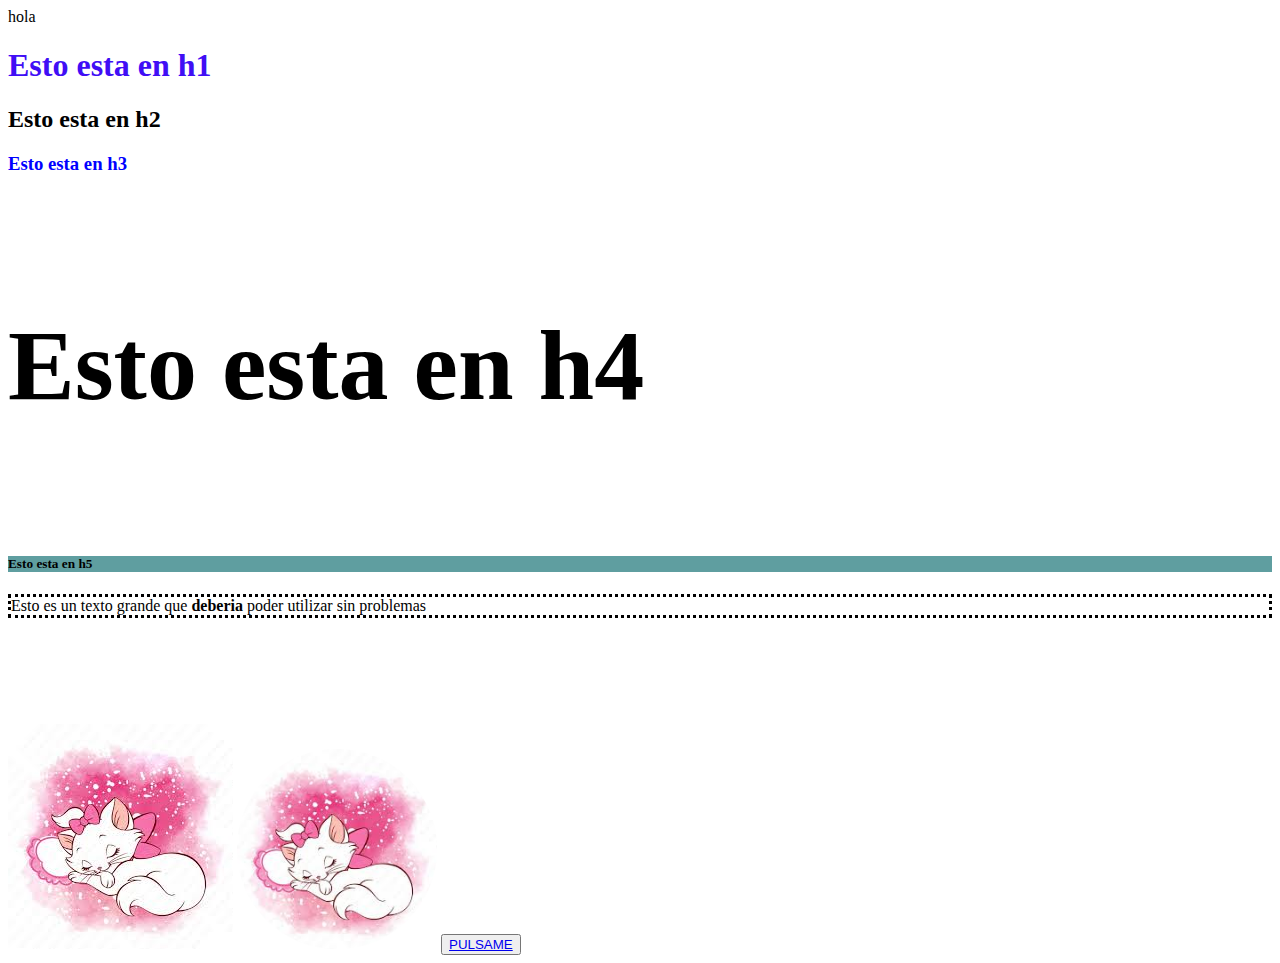
<file: index.html>
<!DOCTYPE html>
<html lang="en">
<head>
    <meta charset="UTF-8">
    <meta name="viewport" content="width=device-width, initial-scale=1.0">
    <title>primera Clase </title>
</head>
<body>
    hola
    <h1 style="color: rgb(64, 14, 245);" >Esto esta en h1</h1>  
    <h2 style="font-family: fantasy;">Esto esta en h2</h2>
    <h3 style=" font-family: 'Lucida Sans'; color: blue;">Esto esta en h3</h3>
    <h4 style="font-size: 100px;">Esto esta en h4</h4>
    <h5 style="background-color: cadetblue;">Esto esta en h5</h5>
    <P style="border-style: dotted;">Esto es un texto grande que <b>deberia</b>
        poder utilizar sin problemas </P>
      <img src="img/gata.jfif">
      <img style="border-radius: 50%; width:200px; height: 200px;" src="./img/gata.jfif">

      <button type="button"><a href=
        "https://www.tiktok.com/@natsukitorres/video/7250872367130365189?lang=es"
        >PULSAME</a></button>

      <iframe width="560" height="315" src="https://www.youtube.com/embed/0yKTDSOF--0?si=zPZ3Vh4g1oMEEweC"
       title="YouTube video player" frameborder="0" allow=
       "accelerometer; autoplay; clipboard-write; encrypted-media; gyroscope; picture-in-picture; web-share"
        referrerpolicy="strict-origin-when-cross-origin" allowfullscreen></iframe>
</body>
</html>
</file>
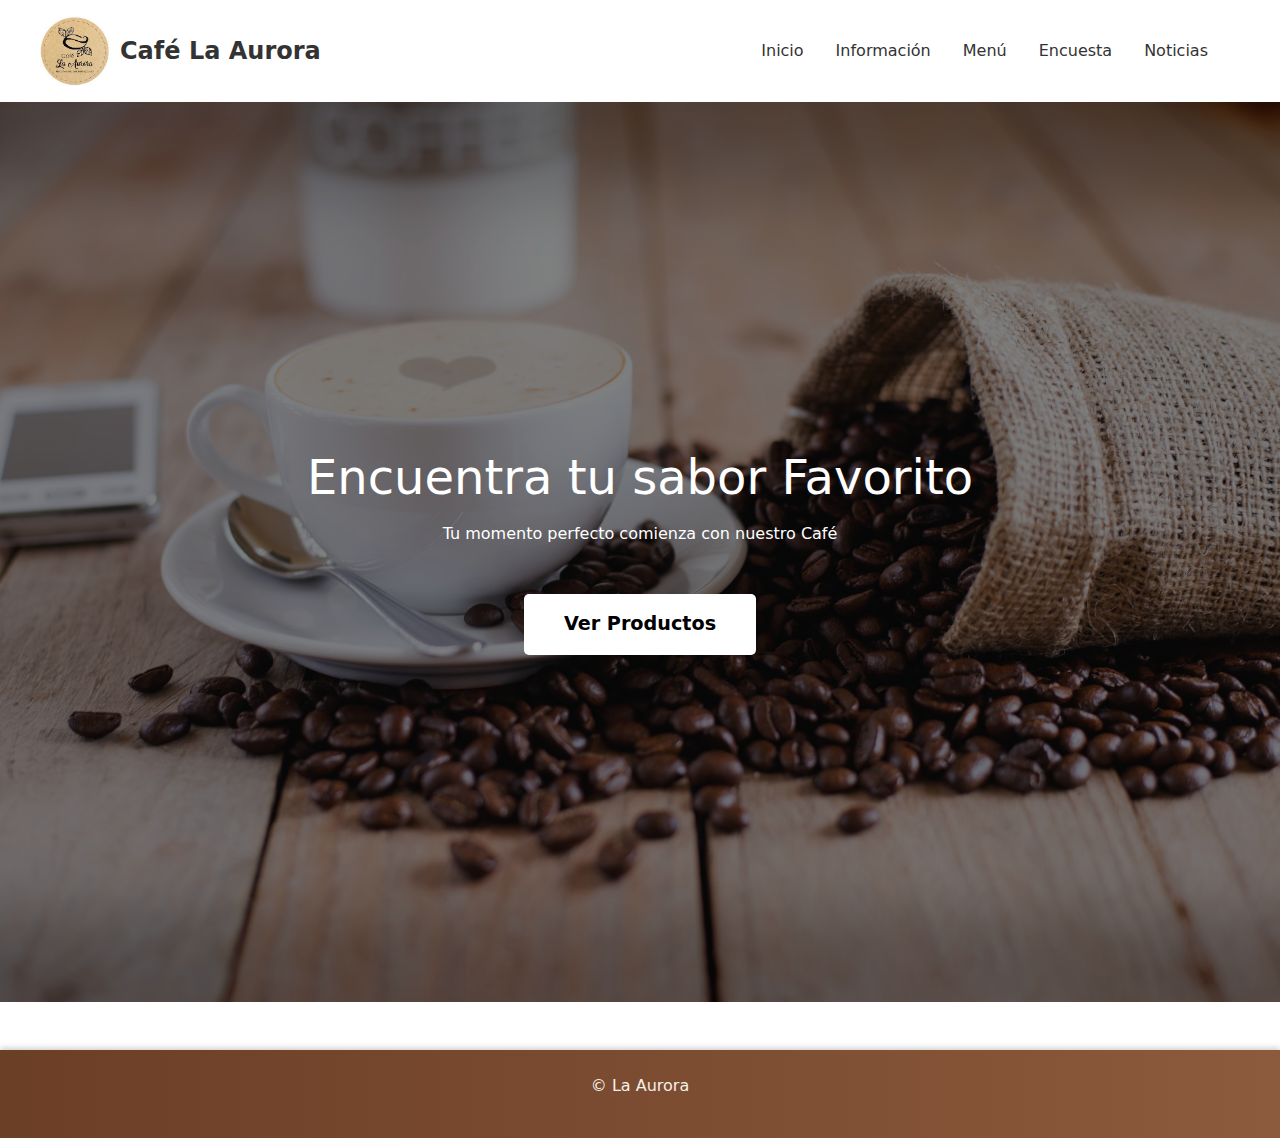
<file: Aurora/index.html>
<!DOCTYPE html>
<html lang="es">
<head>
  <meta charset="UTF-8">
  <meta name="viewport" content="width=device-width, initial-scale=1.0">
  <title>Café La Aurora</title>
  <link rel="stylesheet" href="./css/style.css">
  <link href="https://cdn.jsdelivr.net/npm/bootstrap@5.3.2/dist/css/bootstrap.min.css" rel="stylesheet">
</head>
<body>
  <header class="header">
    <div class="nav">
      <div class="logo">
        <img src="./img/logo.jpg" alt="Logo" width="70" height="70">
        <span>Café La Aurora</span>
      </div>
      <ul class="nav-links">
        <li><a href="#" onclick="mostrarSeccion('hero')">Inicio</a></li>
        <li><a href="#" onclick="mostrarSeccion('Informacion')">Información</a></li>
        <li><a href="#" onclick="mostrarSeccion('Productos')">Menú</a></li>
        <li><a href="#" onclick="mostrarSeccion('Encuesta')">Encuesta</a></li>
        <li><a href="#" onclick="mostrarSeccion('Noticias')">Noticias</a></li>
      </ul>
    </div>
  </header>

  <main>
    <!-- Inicio -->
    <section id="hero">
      <h1>Encuentra tu sabor Favorito</h1>
      <p>Tu momento perfecto comienza con nuestro Café</p>
      <button class="cta-button" onclick="mostrarSeccion('Productos')">Ver Productos</button>
    </section>

    <!-- Información -->
    <section id="Informacion">
      <h2>El corazón de nuestra Cafetería</h2>
      <div class="container text-center my-5">
        <div class="row align-items-start">
          <div class="col mx-2 card-cafe">
            <h3>Sobre Nosotros</h3>
            <p>La Aurora es más que una cafetería, es un espacio para disfrutar,
             conectar y comenzar el día con energía. Ofrecemos café de calidad,
             ambiente acogedor y momentos que iluminan tu rutina.</p>
          </div>
          <div class="col mx-2 card-cafe">
            <h3>Nuestra Misión</h3>
            <p>Brindar experiencias memorables a través de café artesanal, atención
            cercana y un ambiente que inspire tranquilidad, creatividad y conexión
            entre personas.</p>
          </div>
          <div class="col mx-2 card-cafe">
            <h3>Nuestra Visión</h3>
            <p>Ser reconocida como una cafetería referente en Pereira por su calidad,
             estética y calidez, creando una comunidad que elige La Aurora como su lugar
             favorito para compartir, trabajar o simplemente disfrutar el momento.</p>
          </div>
        </div>
      </div>
    </section>

    <!-- Productos -->
    <section id="Productos">
      <h2>Productos Destacados</h2>
      <div class="Productos-grid">
        <div class="Producto-card">
          <img src="./img/cafe-helado.jpg" alt="Cafe Helado">
          <h3>Café Helado</h3>
          <p class="precio">$12.000</p>
          <p class="descripcion">El equilibrio perfecto entre la intensidad del café recién preparado...</p>
          <button>Comprar</button>
        </div>
         
		 <div class="Producto-card">
         <img src="./img/cafe-ingles.jpg" alt="Cafe Inglés">
         <h3>Café Inglés</h3>
         <p class="precio">$15.000</p>
         <p class="descripcion">Una mezcla irresistible de sabor intenso y textura suave...</p>
         <button>Comprar</button>
     </div>

       <div class="Producto-card">
         <img src="./img/cafe-viena.jpg" alt="Cafe Viena">
         <h3>Café Viena</h3>
         <p class="precio">$15.000</p>
         <p class="descripcion">Una mezcla suave de espresso y leche vaporizada...</p>
          <button>Comprar</button>
      </div>

      <div class="Producto-card">
         <img src="./img/cafe-irish.jpg" alt="Cafe Irlandés">
         <h3>Café Irlandés</h3>
         <p class="precio">$15.000</p>
         <p class="descripcion">Una mezcla deliciosa de café frío y hielo batido...</p>
         <button>Comprar</button>
     </div>

      <div class="Producto-card">
         <img src="./img/cafe-liqueurs.jpg" alt="Cafe con Licor">
         <h3>Café con Licor</h3>
         <p class="precio">$20.000</p>
         <p class="descripcion">Una mezcla sofisticada de café frío, crema y un toque de licor...</p>
         <button>Comprar</button>
     </div>

      <div class="Producto-card">
         <img src="./img/cafe-australiano.jpg" alt="Cafe Australiano">
         <h3>Café Australiano</h3>
         <p class="precio">$16.000</p>
         <p class="descripcion">Una mezcla indulgente de café y chocolate, servido caliente...</p>
         <button>Comprar</button>
      </div>
 </section>
</section>		

    
    <!-- Encuesta -->
    <section id="Encuesta">
      <h1>¿Cuánto sabes de crear empresas?</h1>
      <form id="quizForm">
        <!-- preguntas -->

      <p>1. ¿Qué es un plan de negocios?</p>
      <input type="radio" name="q1" value="a"> Un documento legal<br>
      <input type="radio" name="q1" value="b"> Una estrategia para iniciar y gestionar una empresa<br>
      <input type="radio" name="q1" value="c"> Un contrato con proveedores<br>

      <p>2. ¿Qué representa el capital inicial?</p>
      <input type="radio" name="q2" value="a"> El dinero para comenzar la empresa<br>
      <input type="radio" name="q2" value="b"> Las ganancias del primer mes<br>
      <input type="radio" name="q2" value="c"> El salario de los empleados<br>

      <p>3. ¿Qué es una sociedad limitada?</p>
      <input type="radio" name="q3" value="a"> Una empresa sin empleados<br>
      <input type="radio" name="q3" value="b"> Una empresa con responsabilidad compartida<br>
      <input type="radio" name="q3" value="c"> Una empresa pública<br>

      <p>4. ¿Qué se necesita para registrar una empresa?</p>
      <input type="radio" name="q4" value="a"> Solo tener una idea<br>
      <input type="radio" name="q4" value="b"> Documentos legales y registro oficial<br>
      <input type="radio" name="q4" value="c"> Contratar empleados<br>

      <p>5. ¿Qué es el mercado objetivo?</p>
      <input type="radio" name="q5" value="a"> El lugar donde se vende<br>
      <input type="radio" name="q5" value="b"> Las personas a quienes se dirige el producto<br>
      <input type="radio" name="q5" value="c"> Los competidores<br>

      <p>6. ¿Qué es una marca?</p>
      <input type="radio" name="q6" value="a"> El logo solamente<br>
      <input type="radio" name="q6" value="b"> El nombre y la identidad de la empresa<br>
      <input type="radio" name="q6" value="c"> El producto más vendido<br>

        <button type="button" onclick="calcularResultado()">Enviar respuestas</button>
      </form>
      <div id="resultado"></div>
    </section>

    <!-- Noticias -->
   <section id="Noticias">
  <h1>Novedades</h1>
  <div class="noticias-grid">
    <div class="card">
      <img src="./img/fondo.jpg" class="card-img-top" alt="...">
      <div class="card-body">
        <h5 class="card-title">Noticia 1</h5>
        <p class="card-text">Desmintiendo mitos del café con expertos en la feria Cafés de Colombia Expo 2024</p>
        <a href="https://youtu.be/499EyiQjIn0?si=BpjjC7WlWqj-wk8q" class="btn btn-primary stretched-link">Ver más...</a>
      </div>
    </div>

    <div class="card">
      <img src="./img/gallery1.jpg" class="card-img-top" alt="...">
      <div class="card-body">
        <h5 class="card-title">Noticia 2</h5>
        <p class="card-text">Café y corazón: nuevo estudio derrumba mito entre esta bebida y la salud cardíaca que la gente cree</p>
        <a href="https://www.eltiempo.com/cultura/gente/cafe-y-corazon-nuevo-estudio-derrumba-mito-entre-esta-bebida-y-la-salud-cardiaca-que-la-gente-cree-3508409" class="btn btn-primary stretched-link">Ver más...</a>
      </div>
    </div>
  </div>
</section>
  </main>

  <footer>
    <p>&copy; La Aurora</p>
  </footer>

  <!-- Scripts -->

  <script src="./js/script.js"></script>

</body>
</html>
</file>
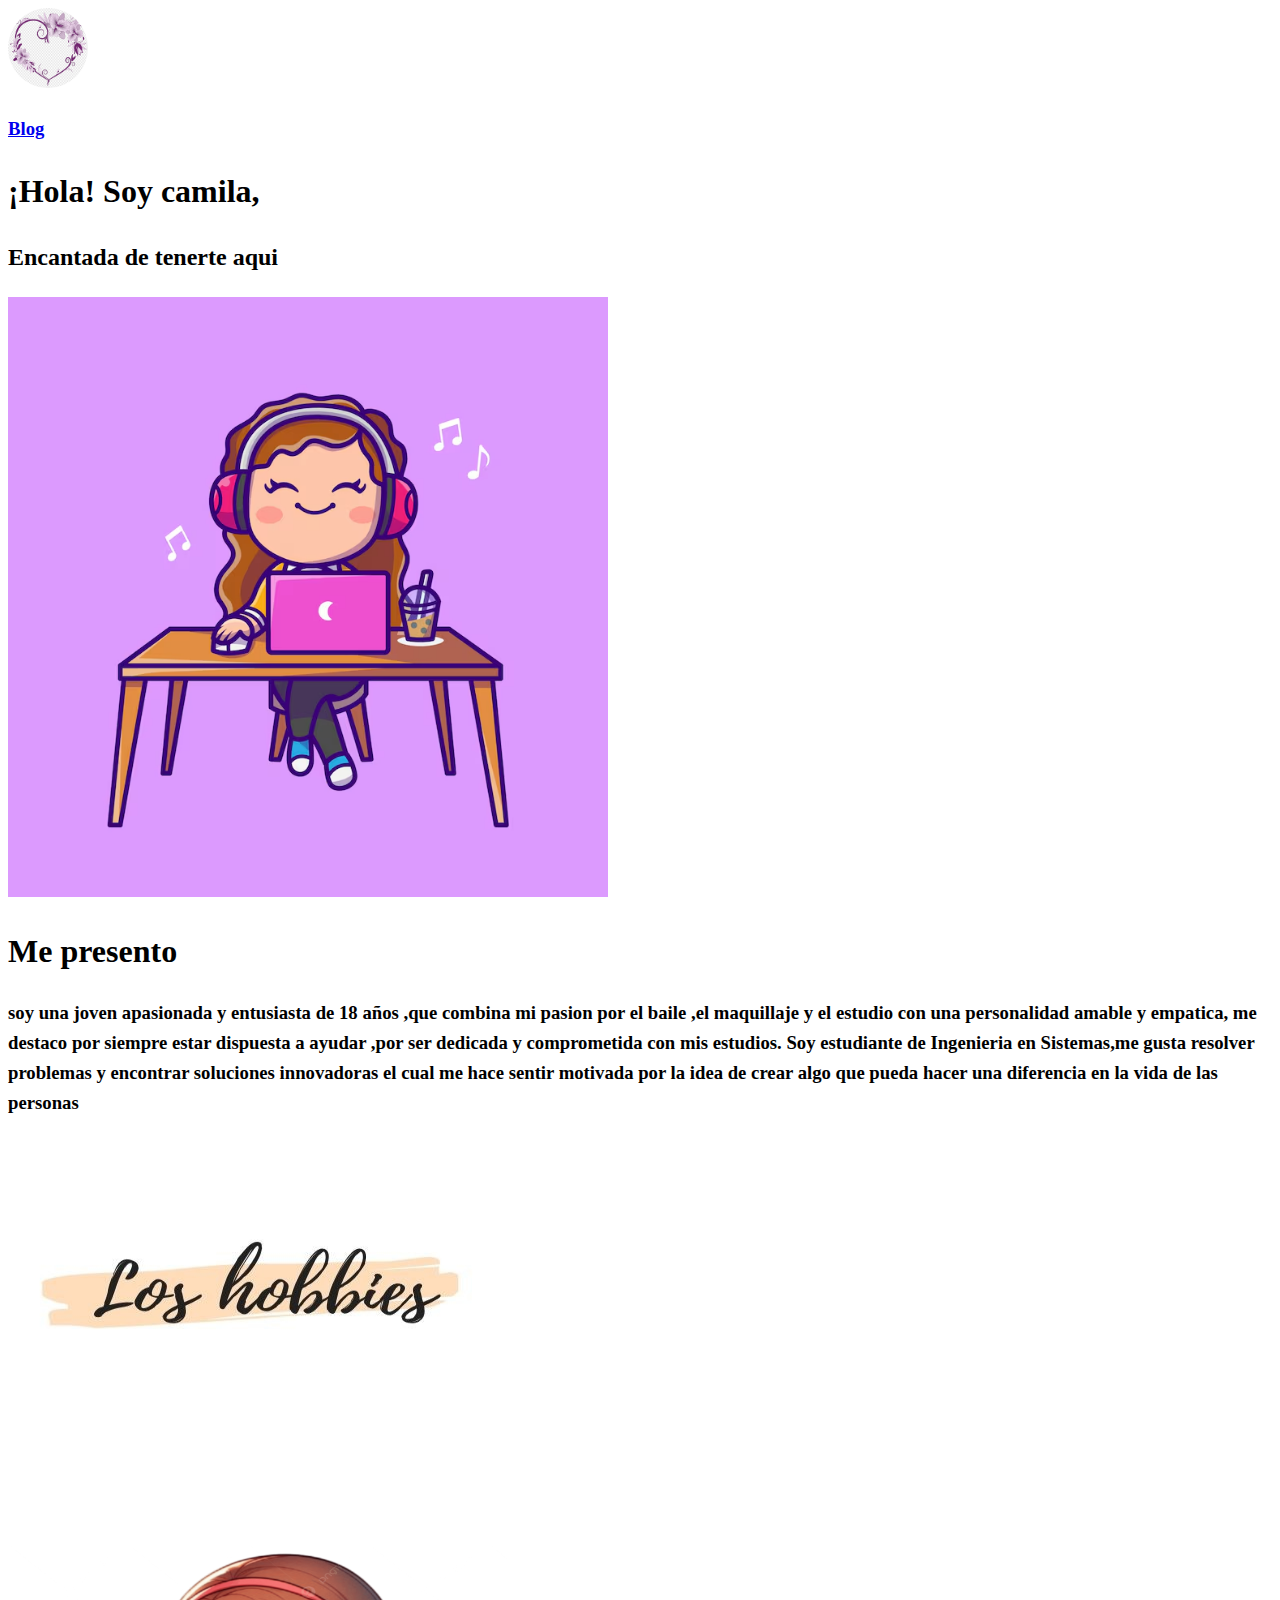
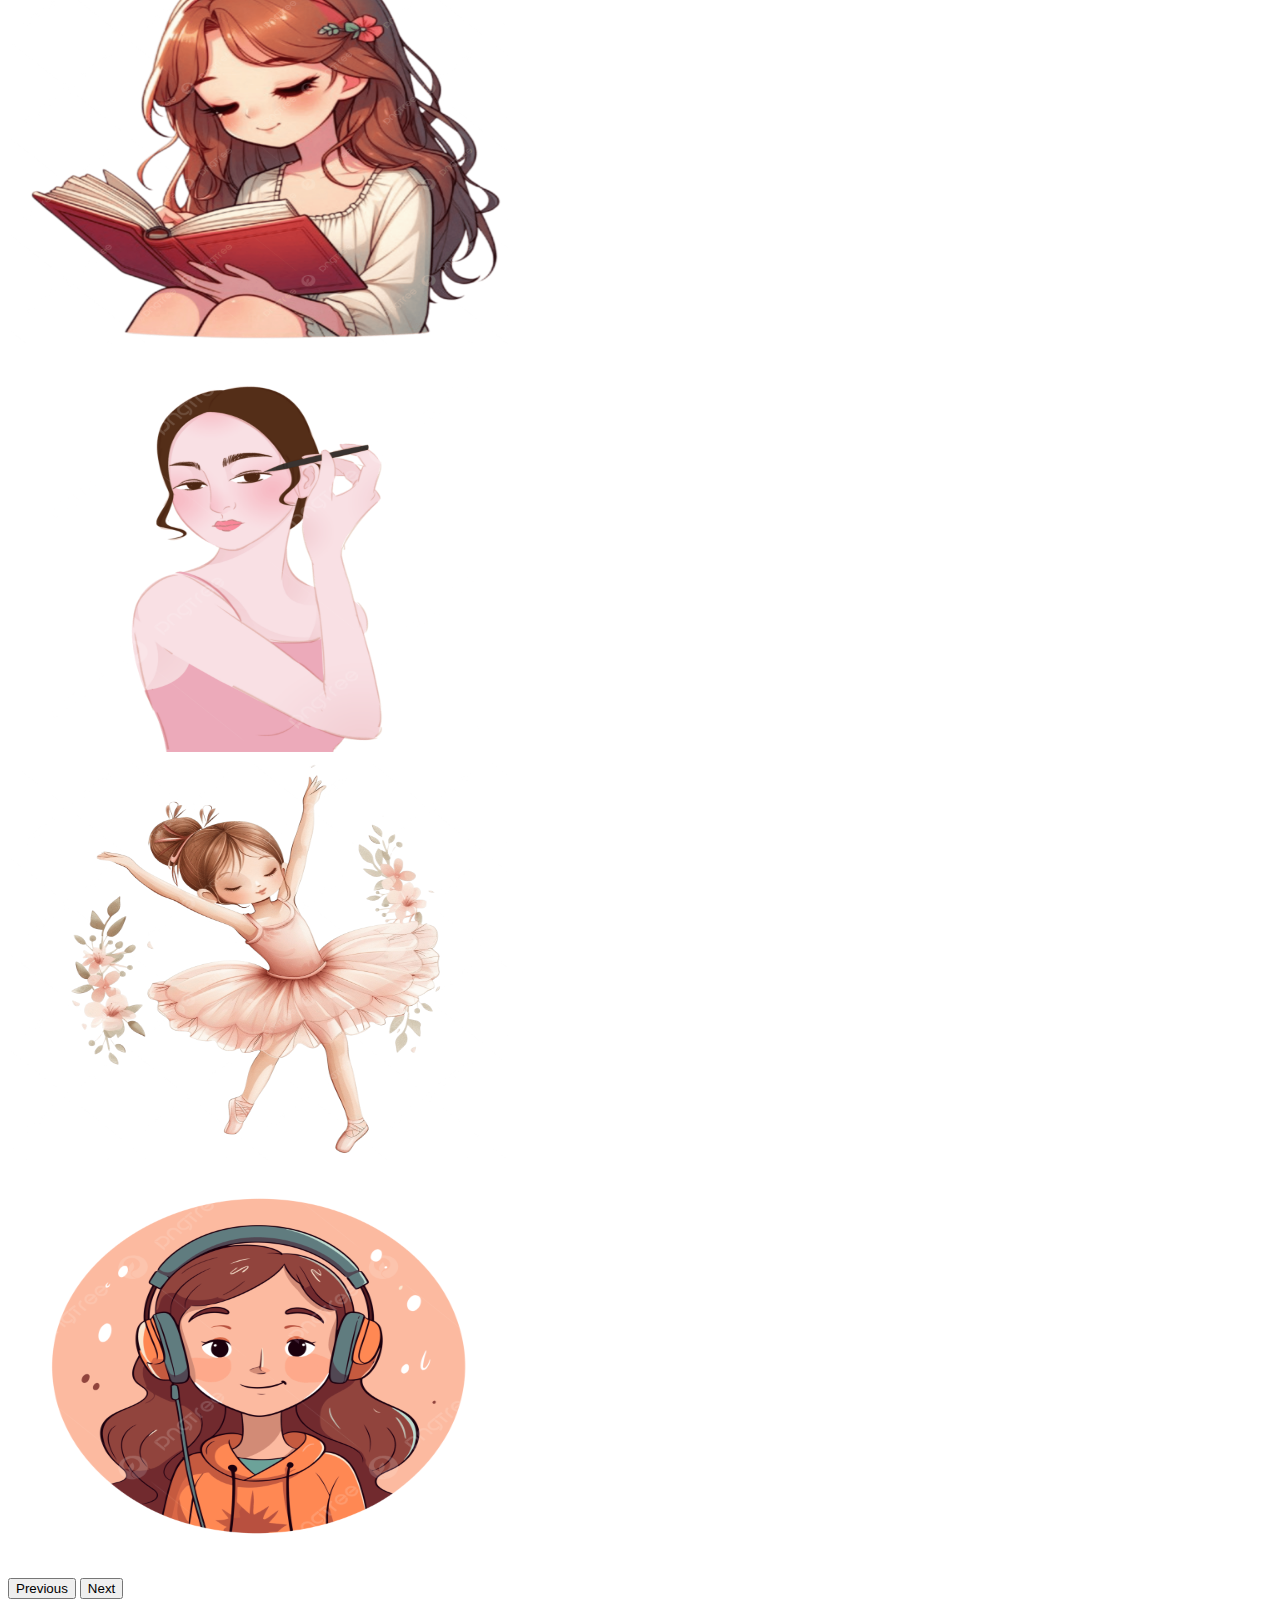
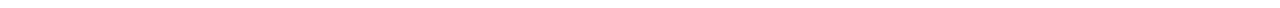
<file: blog.html>
<!doctype html>
<html lang="en">
  <head>
    <meta charset="utf-8">
    <meta name="viewport" content="width=device-width, initial-scale=1">
    <title>Blog presentacion</title>
    <link rel="stylesheet" href="./css/style.css">
    <link href="https://cdn.jsdelivr.net/npm/bootstrap@5.3.8/dist/css/bootstrap.min.css" rel="stylesheet" integrity="sha384-sRIl4kxILFvY47J16cr9ZwB07vP4J8+LH7qKQnuqkuIAvNWLzeN8tE5YBujZqJLB" crossorigin="anonymous">
  </head>

  <body>
    <div class="container">
        <!--esta es la cabecera de la pagina web-->
          
          <div class="text-center">
              <a class="navbar-brand" href="#">
                 <img src="./img/logo.png" alt="Logo" width="50" height="50" class="d-inline-block align-text-top" style="border-radius: 60%; width:80px; height: 80px;">
                  <h3 class="portada" style="font-family: Cambria, Cochin, Georgia, Times, 'Times New Roman', serif;">Blog</h3>
              </a>
                      <h1  class="nombre" style="font-family: Cambria, Cochin, Georgia, Times, 'Times New Roman', serif;" >¡Hola! Soy camila,</h1>
                      <h2 class="inicio" style="font-family: Cambria, Cochin, Georgia, Times, 'Times New Roman', serif;"> Encantada de tenerte aqui</h2>
                  </div>
           </div> 
         
        </div>     
  </div>

<!--fin de la cabecera de la pagina web-->

<!--imagen-->
<div class="imagen">
<img src="./img/imagen.jpg" style="height: 600px; width: 600px;" class="rounded mx-auto d-block" alt="..."> 
</div>
<!--informacion de la pagina web-->

<div class="content">
    <div class="row" style="background-color:white">
        <!--columna  de la izquierda-->
        <div class="col-8" style="background-color: transparent">
        <div class="text-center">
        <h1 style="font-family: Cambria, Cochin, Georgia, Times, 'Times New Roman', serif;">Me presento</h1>
        <h3 style="font-family: Cambria, Cochin, Georgia, Times, 'Times New Roman', serif;">soy una joven apasionada y entusiasta de 18 años
        ,que combina mi pasion por el baile ,el maquillaje y el estudio con una personalidad amable y empatica, me destaco por siempre estar dispuesta 
        a ayudar ,por ser dedicada y comprometida con mis estudios. Soy estudiante de Ingenieria en Sistemas,me gusta resolver problemas y encontrar soluciones innovadoras el cual me hace sentir  motivada
        por la idea de crear algo que pueda hacer una diferencia en la vida de las personas </h3>
        </div>
        </div>
        <!--FIN DE la columna grande de la izquierda-->


        <!-- columna de la derecha-->
         <div class="col" style="background-color: transparent">
          <!--inicio del carrusel-->
           <div id="carouselExampleInterval" class="carousel slide" data-bs-ride="carousel">
               <div class="carousel-inner">
                 <div class="carousel-item active" data-bs-interval="10000">
                   <img src="./img/los hobbies.jpg" style="height: 400px; width:500px" class="d-block w-100" alt="...">
                 </div>
                  <div class="carousel-item" data-bs-interval="2000">
                     <img src="./img/estudiar.png" style="height: 400px; width:500px" class="d-block w-100" alt="...">
                   </div>
                  <div class="carousel-item">
                     <img src="./img/maquillarme.png" style="height: 400px; width:500px" class="d-block w-100" alt="...">
                  </div>
                  <div class="carousel-item">
                     <img src="./img/bailar.png" style="height: 400px; width:500px" class="d-block w-100" alt="...">
                  </div>
                  <div class="carousel-item">
                     <img src="./img/escuchar musica.png" style="height: 400px; width:500px" class="d-block w-100" alt="...">
                  </div>
           </div>
  <button class="carousel-control-prev" type="button" data-bs-target="#carouselExampleInterval" data-bs-slide="prev">
    <span class="carousel-control-prev-icon" aria-hidden="true"></span>
    <span class="visually-hidden">Previous</span>
  </button>
  <button class="carousel-control-next" type="button" data-bs-target="#carouselExampleInterval" data-bs-slide="next">
    <span class="carousel-control-next-icon" aria-hidden="true"></span>
    <span class="visually-hidden">Next</span>
  </button>
</div>
            
         </div>
         <!--fin de la columna pequeña de la derecha-->
    </div>
</div> 
    <script src="https://cdn.jsdelivr.net/npm/bootstrap@5.3.8/dist/js/bootstrap.bundle.min.js" integrity="sha384-FKyoEForCGlyvwx9Hj09JcYn3nv7wiPVlz7YYwJrWVcXK/BmnVDxM+D2scQbITxI" crossorigin="anonymous"></script>
  </body>
</html>
</file>
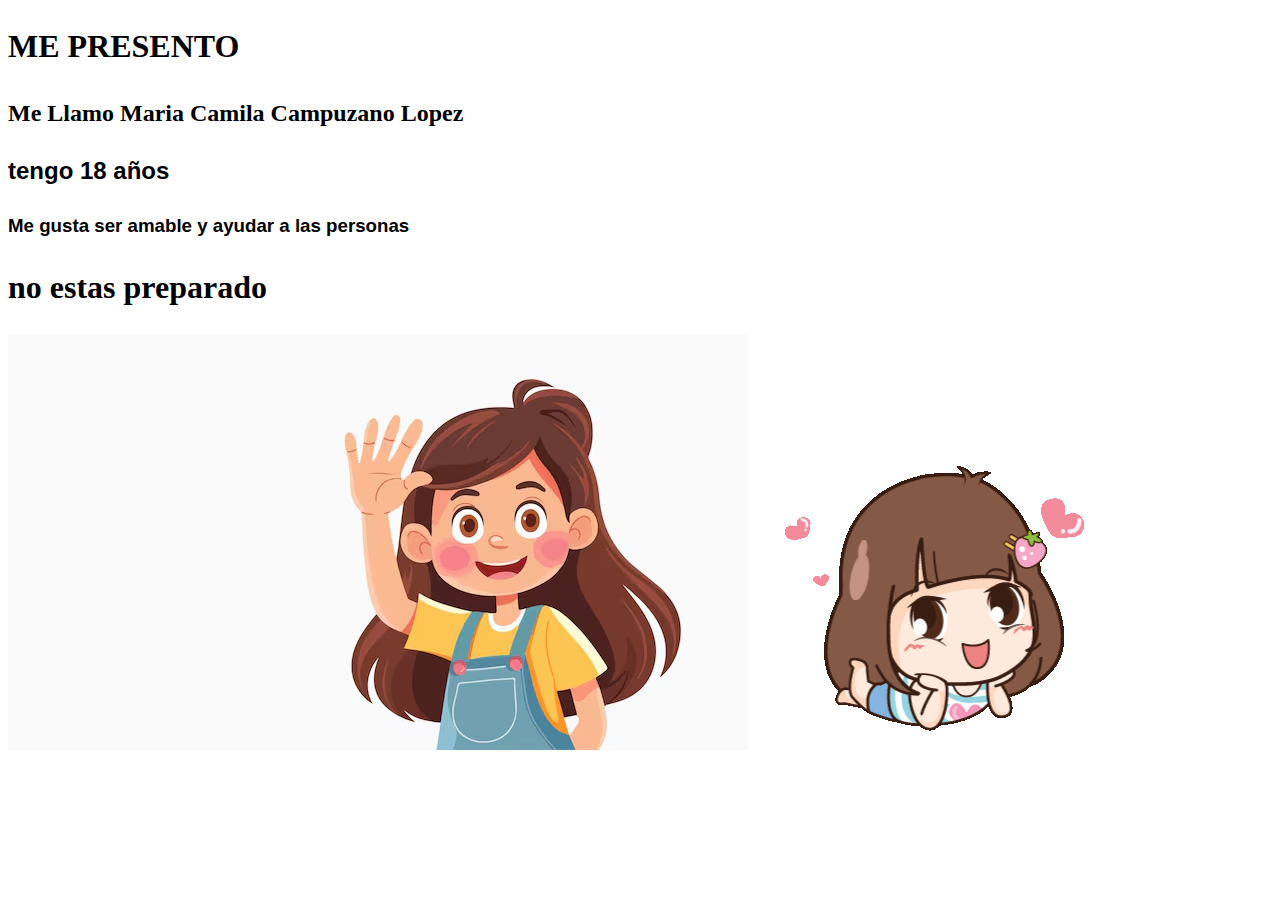
<file: Saludo.html>
<!DOCTYPE html>
<html lang="en">
<head>
    <meta charset="UTF-8">
    <meta name="viewport" content="width=device-width, initial-scale=1.0">
    <title>presentacion</title>
    <link rel="stylesheet" href="./css/style.css">
</head>
<body> 
    <div>
    <h1 class="nombre">ME PRESENTO</h1>
    <h2 >Me Llamo Maria Camila Campuzano Lopez</h2>
    <h2 style="font-family: 'Franklin Gothic Medium', 'Arial Narrow', Arial, sans-serif;"
    >tengo 18 años </h2>
    <h3 style="font-family: 'Franklin Gothic Medium', 'Arial Narrow', Arial, sans-serif;"
    >Me gusta ser amable y ayudar a las personas </h3>
    <h1 id="mensaje">no estas preparado</h1>
    <img class="imagen_principal" src="./img/alegre-nina-dibujos-animados-saludando-hola-nino-gesto-hola-nino-feliz-saludando-vector-mano_1310786-24009 (1).jpg">
    <img src="./img/muñequita.gif">
</div>

</body>
</html>
</file>
<file: Aurora/css/style.css>
main section {
  display: none;   /* todas ocultas por defecto */
}

#hero {
  display: block;  /* solo inicio visible al cargar */

}body {
  line-height: 1.6;
}

.header {
  box-shadow: 0 2px 5px rgba(0,0,0,0.1);
  
}

.nav {
  display: flex;                 /* logo y menú en una fila */
  justify-content: space-between;/* logo a la izquierda, menú a la derecha */
  align-items: center;           /* centra verticalmente */
  padding: 1rem 2rem;
  max-width: 1200px;
  margin: 0 auto;
  
  
}

.logo {
  display: flex;                 /* imagen + texto en línea */
  align-items: center;
  gap: 10px;                     /* espacio entre imagen y texto */
  font-size: 1.5rem;
  font-weight: bold;
  color: #333;
}

.nav-links {
  display: flex;                 /* enlaces en fila */
  list-style: none;
  gap: 2rem;                     /* espacio entre enlaces */
  margin: 0;
  padding: 0;
}

.nav-links a {
  text-decoration: none;
  color: #333;
  font-weight: 500;
}

#hero{
  padding-top: 2rem;
  min-height: 100vh;
  background: linear-gradient(rgba(0, 0, 0, 0.5), rgba(0, 0, 0, 0.5)),url('../img/gallery2\ \(1\).jpg');
  background-size: cover;
  background-position: center;
  display: flex;
  flex-direction: column;
  justify-content: center;
  align-items: center;
  text-align: center;
  color: white;
  padding: 0rem;

}
#hero h1 {
  font-size: 3rem;
  margin-bottom: 1rem;
  

}
.cta-button {
  background-color: white;
  border: none;
  padding: 1rem 2.5rem;   /* más espacio interno: alto y ancho */
  border-radius: 5px;
  cursor: pointer;
  margin-top: 2rem;
  font-size: 1.2rem;      /* aumenta el tamaño del texto */
  font-weight: bold;      /* texto más marcado */
}

.cta-button:hover {
  
  transform: translateY(-8px);     /* se mueve hacia arriba */
  background-color: #C19A6B;
}

#Informacion {
  
  padding: 4rem 2rem;
  max-width: 1200px;
  margin: 0 auto;
}

#Informacion h2{
  font-weight: bold;     /* asegura que sea negrita */
  font-size: 2rem;       /* opcional: agranda el tamaño */
  text-align: center;
  margin-bottom: 2rem;
  color:  #6b3e26;

}

.card-cafe {
  background-color: #c19a6b;         /* Fondo blanco o el color que prefieras */
  border-radius: 10px;            /* Bordes redondeados */
  padding: 20px;
  box-shadow: 0 4px 6px rgba(0,0,0,0.1); /* Sombra ligera */
  transition: transform 0.3s ease, box-shadow 0.3s ease; /* Animación suave */
  cursor: default;                /* Cursor normal por defecto */
}

.card-cafe:hover {
  transform: translateY(-10px);   /* Se “alza” hacia arriba */
  box-shadow: 0 8px 12px rgba(0,0,0,0.2); /* Sombra más marcada */
  cursor: pointer;                /* Cambia a la manito */
}


#Productos {
  padding: 4rem 2rem;
  max-width: 1200px;
  margin: 0 auto;
}

#Productos h2{
  font-weight: bold;     /* asegura que sea negrita */
  font-size: 2rem;       /* opcional: agranda el tamaño */
  text-align: center;
  margin-bottom: 2rem;
  color:  #6b3e26;
}

.Productos-grid {
  display: grid;
  grid-template-columns: repeat(3, 1fr); /* siempre 3 columnas */
  gap: 2rem;                             /* espacio entre cuadritos */
  padding: 20px;
}

.Producto-card {
  border: 2px solid #8b4513;
  background-color: #fff;
  border-radius: 12px;
  padding: 20px;
  text-align: center;
  box-shadow: 0 4px 6px rgba(0,0,0,0.1);
  transition: transform 0.3s ease, box-shadow 0.3s ease;
  cursor: default;
}

.Producto-card img {
  width: 100%;
  border-radius: 8px;
  transition: transform 0.3s ease;
}

.Producto-card:hover {
  transform: translateY(-10px) scale(1.03); /* Se alza y crece un poco */
  box-shadow: 0 10px 15px rgba(0,0,0,0.2);
  cursor: pointer; /* Manito */
}

.Producto-card:hover img {
  transform: scale(1.05); /* Zoom suave en la imagen */
}

.Producto-card button {
  background-color: #8B4513; /* Café elegante */
  color: #fff;
  border: none;
  padding: 10px 15px;
  border-radius: 6px;
  margin-top: 10px;
  transition: background-color 0.3s ease, transform 0.2s ease;
  cursor: pointer;
}

.Producto-card button:hover {
  background-color: #A0522D; /* Un tono más claro al pasar */
  transform: scale(1.05);
}

.precio {
  color: #6b3e26;              /* precio en café oscuro */
  font-weight: bold;
  font-size: 1.1rem;
  margin-bottom: 1rem;
}

.descripcion {
  font-size: 0.95rem;
  margin-bottom: 1.5rem;
}

.Producto-card button {
  color: black;
  background-color: #c19a6b;
  border: 2px solid #6b3e26;
  border-radius: 5px;
  padding: 0.6rem 1.2rem;
  cursor: pointer;
  font-size: 1rem;
  font-weight: bold;
  transition: background-color 0.3s, color 0.3s;
}

.Producto-card button:hover {
  background-color: #6b3e26;
  color: black;
}

/* ===== Encuesta ===== */
#Encuesta {
  background-color: #fdfaf6;       /* fondo suave */
  border: 1px solid #c19a6b;       /* bordecito cafecito */
  border-radius: 12px;             /* puntas redondeadas */
  padding: 2rem;
  margin: 2rem auto;
  max-width: 800px;                /* ancho máximo */
  box-shadow: 0 2px 8px rgba(0,0,0,0.1); /* sombra suave */
}

#Encuesta h1 {
  text-align: center;
  font-size: 2rem;
  font-weight: bold;
  color: #6b3e26;                  /* tono café oscuro */
  margin-bottom: 1.5rem;
}

#Encuesta p {
  font-weight: 500;
  margin: 1rem 0 0.5rem;
  color: #333;
}

#Encuesta input[type="radio"] {
  margin-right: 0.5rem;
}

#Encuesta button {
  display: block;
  margin: 2rem auto 0;
  background-color: white;
  border: 2px solid #6b3e26;
  border-radius: 8px;
  padding: 0.8rem 1.5rem;
  font-size: 1rem;
  font-weight: bold;
  cursor: pointer;
  transition: all 0.3s ease;
}

#Encuesta button:hover {
  background-color: #6b3e26;
  color: white;
}

/* Resultado */
#resultado {
  margin-top: 1.5rem;
  text-align: center;
  font-weight: bold;
  color: #6b3e26;
}

#resultado img {
  width: 150px;
  margin-top: 1rem;
  border-radius: 10px;
  box-shadow: 0 2px 6px rgba(0,0,0,0.2);
}

/* ===== Noticias ===== */

#Noticias {
  margin: 3rem auto;
  max-width: 1200px;
}

#Noticias h1 {
  text-align: center;        /* centrado */
  font-size: 2.5rem;         /* más grande */
  font-weight: bold;
  color: #6b3e26;            /* tono café oscuro */
  margin-bottom: 2rem;
  letter-spacing: 2px;       /* espacio entre letras */
  text-transform: uppercase; /* estilo elegante */
}

.noticias-grid {
  display: flex;
  flex-wrap: wrap;
  gap: 2rem;
  justify-content: center;   /* centra las tarjetas */
}

.noticias-grid .card {
  width: 18rem;
  background-color: #c19a6b; /* cafecito claro */
  border: 1px solid #a67b5b;
  border-radius: 12px;
  box-shadow: 0 4px 12px rgba(0,0,0,0.15); /* sombra más marcada */
  color: #333;
  transition: transform 0.3s ease, box-shadow 0.3s ease;
}

.noticias-grid .card:hover {
  transform: translateY(-5px); /* efecto flotante */
  box-shadow: 0 6px 16px rgba(0,0,0,0.2);
}

.noticias-grid .card h5 {
  font-weight: bold;
  color: #6b3e26;
  margin-bottom: 1rem;
}

.noticias-grid .btn {
  background-color: #6b3e26;
  border: none;
  font-weight: bold;
  border-radius: 6px;
}

.noticias-grid .btn:hover {
  background-color: #333;
  color: #fff;
}

footer {
  background: linear-gradient(90deg, #6b3e26, #8c5a3c);
  color: #f5f0e6;
  text-align: center;
  padding: 1.5rem 0;
  margin-top: 3rem;
  box-shadow: 0 -2px 6px rgba(0,0,0,0.2); /* sombra superior */
}
</file>
<file: css/style.css>
main section {
  display: none;   /* todas ocultas por defecto */
}

#hero {
  display: block;  /* solo inicio visible al cargar */

}body {
  line-height: 1.6;
}

.header {
  box-shadow: 0 2px 5px rgba(0,0,0,0.1);
  
}

.nav {
  display: flex;                 /* logo y menú en una fila */
  justify-content: space-between;/* logo a la izquierda, menú a la derecha */
  align-items: center;           /* centra verticalmente */
  padding: 1rem 2rem;
  max-width: 1200px;
  margin: 0 auto;
  
  
}

.logo {
  display: flex;                 /* imagen + texto en línea */
  align-items: center;
  gap: 10px;                     /* espacio entre imagen y texto */
  font-size: 1.5rem;
  font-weight: bold;
  color: #333;
}

.nav-links {
  display: flex;                 /* enlaces en fila */
  list-style: none;
  gap: 2rem;                     /* espacio entre enlaces */
  margin: 0;
  padding: 0;
}

.nav-links a {
  text-decoration: none;
  color: #333;
  font-weight: 500;
}

#hero{
  padding-top: 2rem;
  min-height: 100vh;
  background: linear-gradient(rgba(0, 0, 0, 0.5), rgba(0, 0, 0, 0.5)),url('../img/gallery2\ \(1\).jpg');
  background-size: cover;
  background-position: center;
  display: flex;
  flex-direction: column;
  justify-content: center;
  align-items: center;
  text-align: center;
  color: white;
  padding: 0rem;

}
#hero h1 {
  font-size: 3rem;
  margin-bottom: 1rem;
  

}
.cta-button {
  background-color: white;
  border: none;
  padding: 1rem 2.5rem;   /* más espacio interno: alto y ancho */
  border-radius: 5px;
  cursor: pointer;
  margin-top: 2rem;
  font-size: 1.2rem;      /* aumenta el tamaño del texto */
  font-weight: bold;      /* texto más marcado */
}

.cta-button:hover {
  
  transform: translateY(-8px);     /* se mueve hacia arriba */
  background-color: #C19A6B;
}

#Informacion {
  
  padding: 4rem 2rem;
  max-width: 1200px;
  margin: 0 auto;
}

#Informacion h2{
  font-weight: bold;     /* asegura que sea negrita */
  font-size: 2rem;       /* opcional: agranda el tamaño */
  text-align: center;
  margin-bottom: 2rem;
  color:  #6b3e26;

}

.card-cafe {
  background-color: #c19a6b;         /* Fondo blanco o el color que prefieras */
  border-radius: 10px;            /* Bordes redondeados */
  padding: 20px;
  box-shadow: 0 4px 6px rgba(0,0,0,0.1); /* Sombra ligera */
  transition: transform 0.3s ease, box-shadow 0.3s ease; /* Animación suave */
  cursor: default;                /* Cursor normal por defecto */
}

.card-cafe:hover {
  transform: translateY(-10px);   /* Se “alza” hacia arriba */
  box-shadow: 0 8px 12px rgba(0,0,0,0.2); /* Sombra más marcada */
  cursor: pointer;                /* Cambia a la manito */
}


#Productos {
  padding: 4rem 2rem;
  max-width: 1200px;
  margin: 0 auto;
}

#Productos h2{
  font-weight: bold;     /* asegura que sea negrita */
  font-size: 2rem;       /* opcional: agranda el tamaño */
  text-align: center;
  margin-bottom: 2rem;
  color:  #6b3e26;
}

.Productos-grid {
  display: grid;
  grid-template-columns: repeat(3, 1fr); /* siempre 3 columnas */
  gap: 2rem;                             /* espacio entre cuadritos */
  padding: 20px;
}

.Producto-card {
  border: 2px solid #8b4513;
  background-color: #fff;
  border-radius: 12px;
  padding: 20px;
  text-align: center;
  box-shadow: 0 4px 6px rgba(0,0,0,0.1);
  transition: transform 0.3s ease, box-shadow 0.3s ease;
  cursor: default;
}

.Producto-card img {
  width: 100%;
  border-radius: 8px;
  transition: transform 0.3s ease;
}

.Producto-card:hover {
  transform: translateY(-10px) scale(1.03); /* Se alza y crece un poco */
  box-shadow: 0 10px 15px rgba(0,0,0,0.2);
  cursor: pointer; /* Manito */
}

.Producto-card:hover img {
  transform: scale(1.05); /* Zoom suave en la imagen */
}

.Producto-card button {
  background-color: #8B4513; /* Café elegante */
  color: #fff;
  border: none;
  padding: 10px 15px;
  border-radius: 6px;
  margin-top: 10px;
  transition: background-color 0.3s ease, transform 0.2s ease;
  cursor: pointer;
}

.Producto-card button:hover {
  background-color: #A0522D; /* Un tono más claro al pasar */
  transform: scale(1.05);
}

.precio {
  color: #6b3e26;              /* precio en café oscuro */
  font-weight: bold;
  font-size: 1.1rem;
  margin-bottom: 1rem;
}

.descripcion {
  font-size: 0.95rem;
  margin-bottom: 1.5rem;
}

.Producto-card button {
  color: black;
  background-color: #c19a6b;
  border: 2px solid #6b3e26;
  border-radius: 5px;
  padding: 0.6rem 1.2rem;
  cursor: pointer;
  font-size: 1rem;
  font-weight: bold;
  transition: background-color 0.3s, color 0.3s;
}

.Producto-card button:hover {
  background-color: #6b3e26;
  color: black;
}

/* ===== Encuesta ===== */
#Encuesta {
  background-color: #fdfaf6;       /* fondo suave */
  border: 1px solid #c19a6b;       /* bordecito cafecito */
  border-radius: 12px;             /* puntas redondeadas */
  padding: 2rem;
  margin: 2rem auto;
  max-width: 800px;                /* ancho máximo */
  box-shadow: 0 2px 8px rgba(0,0,0,0.1); /* sombra suave */
}

#Encuesta h1 {
  text-align: center;
  font-size: 2rem;
  font-weight: bold;
  color: #6b3e26;                  /* tono café oscuro */
  margin-bottom: 1.5rem;
}

#Encuesta p {
  font-weight: 500;
  margin: 1rem 0 0.5rem;
  color: #333;
}

#Encuesta input[type="radio"] {
  margin-right: 0.5rem;
}

#Encuesta button {
  display: block;
  margin: 2rem auto 0;
  background-color: white;
  border: 2px solid #6b3e26;
  border-radius: 8px;
  padding: 0.8rem 1.5rem;
  font-size: 1rem;
  font-weight: bold;
  cursor: pointer;
  transition: all 0.3s ease;
}

#Encuesta button:hover {
  background-color: #6b3e26;
  color: white;
}

/* Resultado */
#resultado {
  margin-top: 1.5rem;
  text-align: center;
  font-weight: bold;
  color: #6b3e26;
}

#resultado img {
  width: 150px;
  margin-top: 1rem;
  border-radius: 10px;
  box-shadow: 0 2px 6px rgba(0,0,0,0.2);
}

/* ===== Noticias ===== */

#Noticias {
  margin: 3rem auto;
  max-width: 1200px;
}

#Noticias h1 {
  text-align: center;        /* centrado */
  font-size: 2.5rem;         /* más grande */
  font-weight: bold;
  color: #6b3e26;            /* tono café oscuro */
  margin-bottom: 2rem;
  letter-spacing: 2px;       /* espacio entre letras */
  text-transform: uppercase; /* estilo elegante */
}

.noticias-grid {
  display: flex;
  flex-wrap: wrap;
  gap: 2rem;
  justify-content: center;   /* centra las tarjetas */
}

.noticias-grid .card {
  width: 18rem;
  background-color: #c19a6b; /* cafecito claro */
  border: 1px solid #a67b5b;
  border-radius: 12px;
  box-shadow: 0 4px 12px rgba(0,0,0,0.15); /* sombra más marcada */
  color: #333;
  transition: transform 0.3s ease, box-shadow 0.3s ease;
}

.noticias-grid .card:hover {
  transform: translateY(-5px); /* efecto flotante */
  box-shadow: 0 6px 16px rgba(0,0,0,0.2);
}

.noticias-grid .card h5 {
  font-weight: bold;
  color: #6b3e26;
  margin-bottom: 1rem;
}

.noticias-grid .btn {
  background-color: #6b3e26;
  border: none;
  font-weight: bold;
  border-radius: 6px;
}

.noticias-grid .btn:hover {
  background-color: #333;
  color: #fff;
}

footer {
  background: linear-gradient(90deg, #6b3e26, #8c5a3c);
  color: #f5f0e6;
  text-align: center;
  padding: 1.5rem 0;
  margin-top: 3rem;
  box-shadow: 0 -2px 6px rgba(0,0,0,0.2); /* sombra superior */
}
</file>
